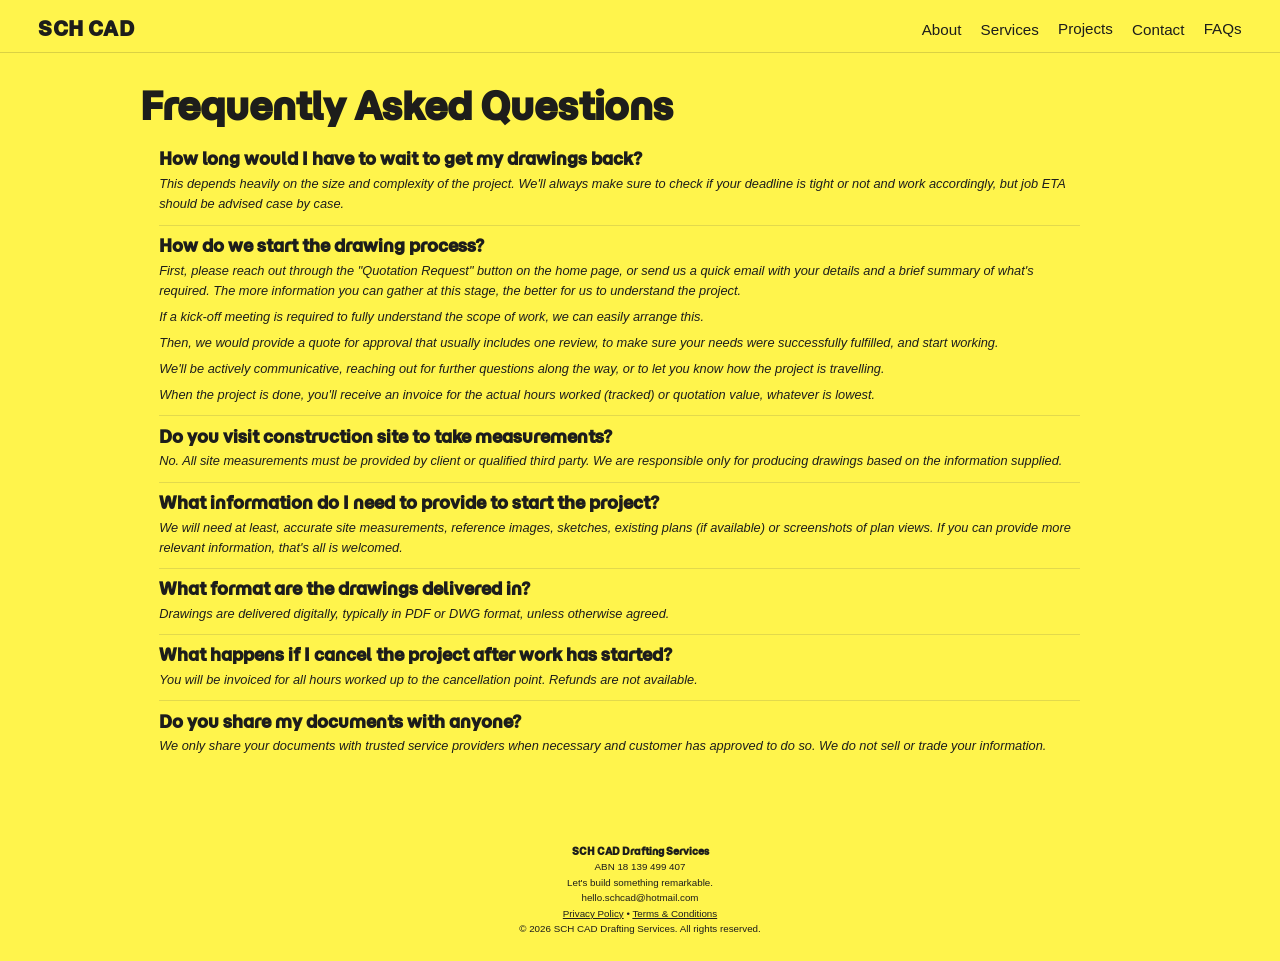
<file: faq.html>
<!DOCTYPE html>
<html lang="en">
<head>
  <meta charset="UTF-8">
  <meta name="viewport" content="width=device-width, initial-scale=1.0">
  <title>SCH - FAQs</title>
  <link rel="preconnect" href="https://fonts.googleapis.com">
  <link rel="preconnect" href="https://fonts.gstatic.com" crossorigin>
  <link href="https://fonts.googleapis.com/css2?family=Momo+Trust+Display&family=Yanone+Kaffeesatz:wght@400;500;600;700&display=swap" rel="stylesheet">
  <link rel="stylesheet" href="style.css">
</head>
<body class="faq-page content-page">
  <div class="page-shell" id="top">
    <header class="page-header">
      <a href="index.html" class="brand-link" aria-label="SCH CAD home">
        <span class="brand">SCH CAD</span>
      </a>
      <div class="top-right-menu">
        <nav class="menu-links" aria-label="Top right links">
          <button type="button" class="nav-button modal-trigger" data-modal="aboutModal">About</button>
          <button type="button" class="nav-button modal-trigger" data-modal="servicesModal">Services</button>
          <a href="projects.html" class="nav-button">Projects</a>
          <button type="button" class="nav-button" id="emailLink" data-tooltip="hello.schcad@hotmail.com">Contact</button>
          <a href="faq.html" class="nav-button">FAQs</a>
        </nav>
      </div>
    </header>

    <main class="hero">
      <div class="hero-content">
        <section class="faq-panel" aria-label="Frequently asked questions">
          <div class="faq-content">
            <h2>Frequently Asked Questions</h2>
            <ul>
              <li>
                <h3 class="faq-question">How long would I have to wait to get my drawings back?</h3>
                <p class="faq-answer">This depends heavily on the size and complexity of the project. We'll always make sure to check if your deadline is tight or not and work accordingly, but job ETA should be advised case by case.</p>
              </li>
              <li>
                <h3 class="faq-question">How do we start the drawing process?</h3>
                <p class="faq-answer">First, please reach out through the "Quotation Request" button on the home page, or send us a quick email with your details and a brief summary of what's required. The more information you can gather at this stage, the better for us to understand the project.</p>
                <p class="faq-answer">If a kick-off meeting is required to fully understand the scope of work, we can easily arrange this.</p>
                <p class="faq-answer">Then, we would provide a quote for approval that usually includes one review, to make sure your needs were successfully fulfilled, and start working.</p>
                <p class="faq-answer">We'll be actively communicative, reaching out for further questions along the way, or to let you know how the project is travelling.</p>
                <p class="faq-answer">When the project is done, you'll receive an invoice for the actual hours worked (tracked) or quotation value, whatever is lowest.</p>
              </li>
              <li>
                <h3 class="faq-question">Do you visit construction site to take measurements?</h3>
                <p class="faq-answer">No. All site measurements must be provided by client or qualified third party. We are responsible only for producing drawings based on the information supplied.</p>
              </li>
              <li>
                <h3 class="faq-question">What information do I need to provide to start the project?</h3>
                <p class="faq-answer">We will need at least, accurate site measurements, reference images, sketches, existing plans (if available) or screenshots of plan views. If you can provide more relevant information, that's all is welcomed.</p>
              </li>
              <li>
                <h3 class="faq-question">What format are the drawings delivered in?</h3>
                <p class="faq-answer">Drawings are delivered digitally, typically in PDF or DWG format, unless otherwise agreed.</p>
              </li>
              <li>
                <h3 class="faq-question">What happens if I cancel the project after work has started?</h3>
                <p class="faq-answer">You will be invoiced for all hours worked up to the cancellation point. Refunds are not available.</p>
              </li>
              <li>
                <h3 class="faq-question">Do you share my documents with anyone?</h3>
                <p class="faq-answer">We only share your documents with trusted service providers when necessary and customer has approved to do so. We do not sell or trade your information.</p>
              </li>
            </ul>
          </div>
        </section>
      </div>
    </main>

    <section class="site-footer-panel" aria-label="Footer panel">
      <div class="footer-inner">
        <a href="#top" class="back-to-top" aria-label="Return to top"></a>
        <p class="footer-company">SCH CAD Drafting Services</p>
        <p>ABN 18 139 499 407</p>
        <p>Let's build something remarkable.</p>
        <p>hello.schcad@hotmail.com</p>
        <p><a href="privacy-policy.html">Privacy Policy</a> • <a href="terms.html">Terms &amp; Conditions</a></p>
        <p>© 2026 SCH CAD Drafting Services. All rights reserved.</p>
      </div>
    </section>
  </div>

  <div class="modal-overlay" id="quoteModal" aria-hidden="true">
    <div class="modal-card" role="dialog" aria-modal="true" aria-labelledby="quoteModalTitle">
      <button type="button" class="modal-close" aria-label="Close">×</button>
      <h2 id="quoteModalTitle">Request a quotation</h2>
      <form id="quoteForm" class="quote-form" aria-label="Quotation bubble">
        <div class="quote-field">
          <label for="quoteName">Name/Company Name</label>
          <input id="quoteName" name="name" type="text" required placeholder="Your name or company name">
        </div>
        <div class="quote-field">
          <label for="quoteEmail">Email address</label>
          <input id="quoteEmail" name="email" type="email" required placeholder="you@example.com">
        </div>
        <div class="quote-field">
          <label for="quotePhone">Phone number</label>
          <input id="quotePhone" name="phone" type="tel" required placeholder="+61 0412 345 678">
        </div>
        <div class="quote-field">
          <label for="quoteLocation">Location / City</label>
          <input id="quoteLocation" name="location" type="text" required placeholder="Location or city">
        </div>
        <div class="quote-field quote-file-field">
          <label for="quoteAttachments">Attachments</label>
          <div class="file-upload">
            <input id="quoteAttachments" name="attachments" type="file" multiple aria-label="Upload attachments">
            <button type="button" class="file-button">Upload attachments</button>
            <span class="file-info">Up to 25 MB</span>
          </div>
        </div>
        <div class="quote-field">
          <label for="quoteMessage">Message</label>
          <textarea id="quoteMessage" name="message" required placeholder="Tell us what you need"></textarea>
        </div>
        <div class="quote-actions">
          <button type="submit" class="quote-submit">Send</button>
        </div>
      </form>
    </div>
  </div>

  <div class="modal-overlay" id="aboutModal" aria-hidden="true">
    <div class="modal-card" role="dialog" aria-modal="true" aria-labelledby="aboutModalTitle">
      <button type="button" class="modal-close" aria-label="Close">×</button>
      <h2 id="aboutModalTitle">About</h2>
      <p>Coming from an architectural background, more than 10 years of experience (Master's of Architecture equivalent, Architecture and Interior Design Studio working experience, Australian local on-site working experience, Technical design drafting experience for Australian local trades), we are specialized in architectural representation.</p>
      <p>Based in Sydney, Australia.</p>
    </div>
  </div>

  <div class="modal-overlay" id="servicesModal" aria-hidden="true">
    <div class="modal-card" role="dialog" aria-modal="true" aria-labelledby="servicesModalTitle">
      <button type="button" class="modal-close" aria-label="Close">×</button>
      <h2 id="servicesModalTitle">Services</h2>
      <ul>
        <li>
          <strong>Technical Drawings</strong>
          <p class="service-note small"><em>(Design Stage, Shop Drawings, Manufacturing Drawings, As-builts).</em> We can support you in every stage of the project as it develops.</p>
        </li>
        <li>
          <strong>Take-offs</strong>
          <p class="service-note small"><em>based on project documentation.</em> Need some help with material sqm? Just provide us with project documentation.</p>
        </li>
        <li><strong>3D modelling, 3D Rendering</strong></li>
        <li><strong>Architectural Visualisation</strong></li>
      </ul>
      <p class="service-note small">**We will estimate number of hours that the job will take to provide a Quote, then track actual worked time from start to finish on a flat hourly rate.</p>
      <p class="service-note small">**Invoice could be lower than Quote if total number of hours were reduced while working (job achieved in less number of hours than originally estimated).</p>
    </div>
  </div>

  <script src="script.js"></script>
</body>
</html>
</file>
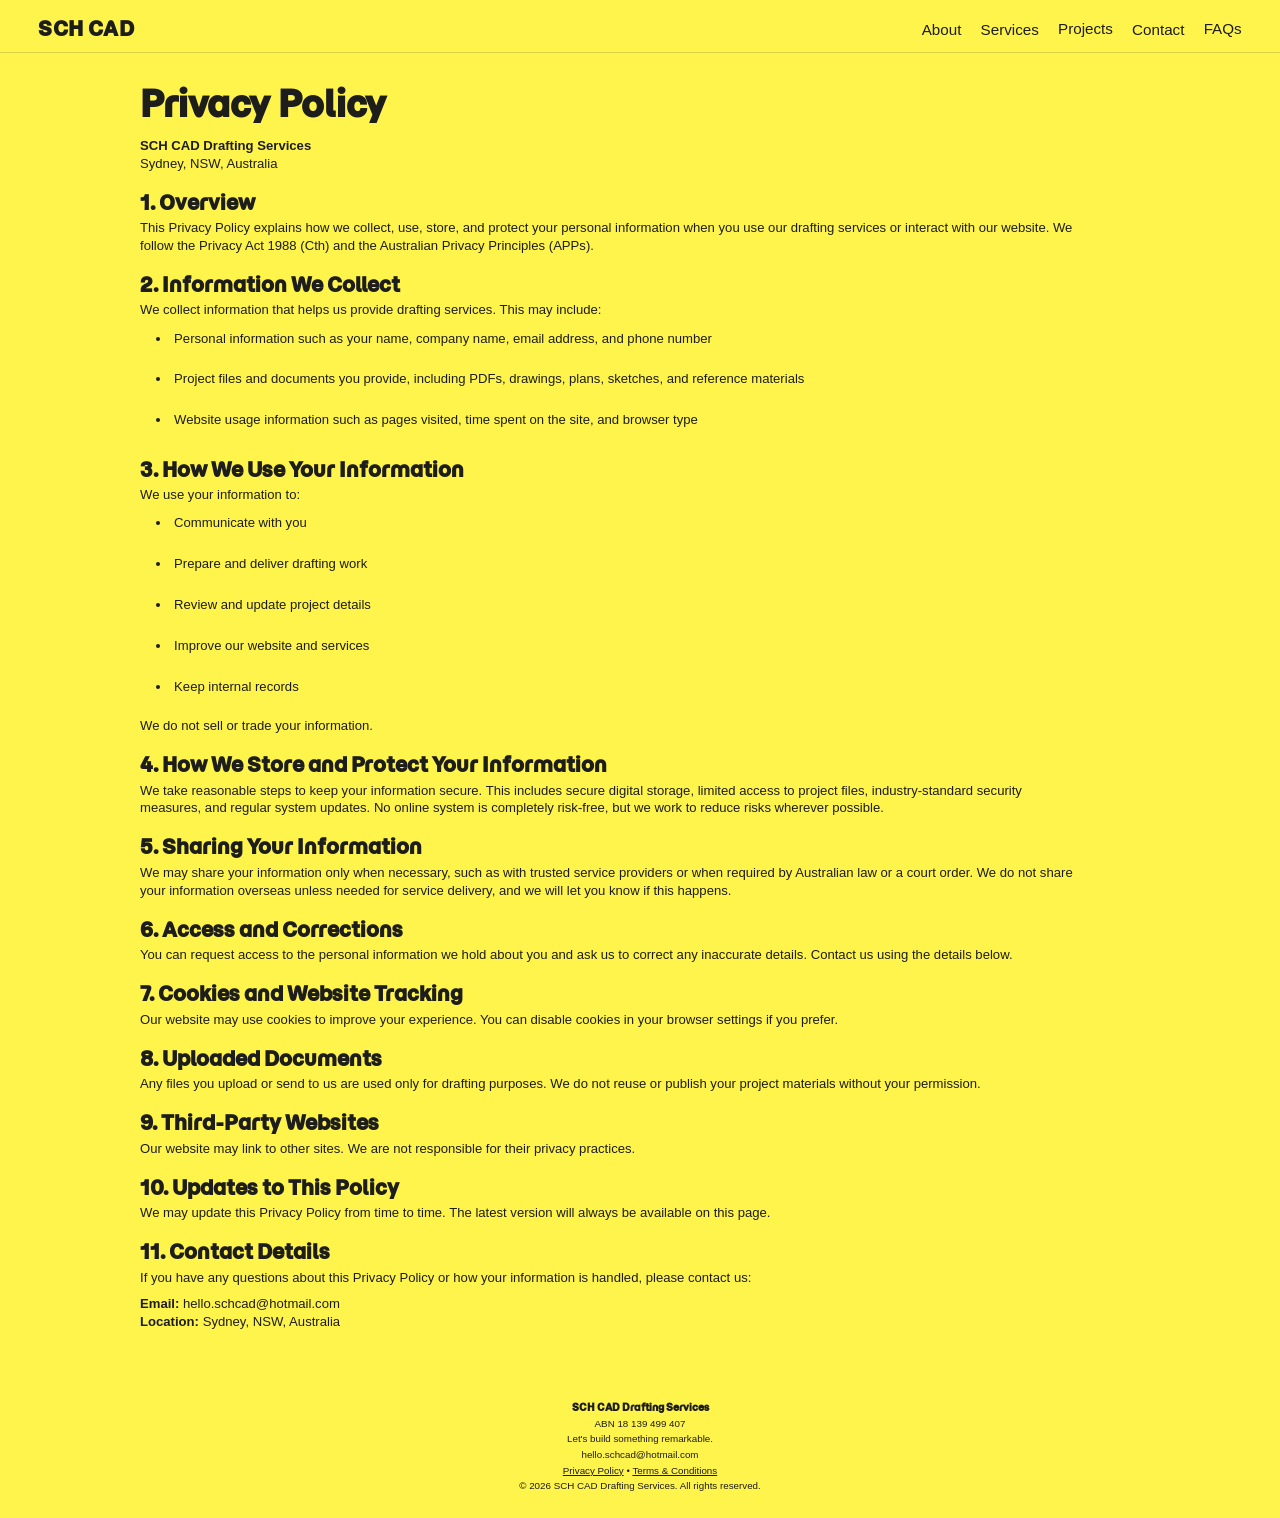
<file: privacy-policy.html>
<!DOCTYPE html>
<html lang="en">
<head>
  <meta charset="UTF-8">
  <meta name="viewport" content="width=device-width, initial-scale=1.0">
  <title>SCH - Privacy Policy</title>
  <link rel="preconnect" href="https://fonts.googleapis.com">
  <link rel="preconnect" href="https://fonts.gstatic.com" crossorigin>
  <link href="https://fonts.googleapis.com/css2?family=Momo+Trust+Display&family=Yanone+Kaffeesatz:wght@400;500;600;700&display=swap" rel="stylesheet">
  <link rel="stylesheet" href="style.css">
</head>
<body class="faq-page content-page">
  <div class="page-shell" id="top">
    <header class="page-header">
      <a href="index.html" class="brand-link" aria-label="SCH CAD home">
        <span class="brand">SCH CAD</span>
      </a>
      <div class="top-right-menu">
        <nav class="menu-links" aria-label="Top right links">
          <button type="button" class="nav-button modal-trigger" data-modal="aboutModal">About</button>
          <button type="button" class="nav-button modal-trigger" data-modal="servicesModal">Services</button>
          <a href="projects.html" class="nav-button">Projects</a>
          <button type="button" class="nav-button" id="emailLink" data-tooltip="hello.schcad@hotmail.com">Contact</button>
          <a href="faq.html" class="nav-button">FAQs</a>
        </nav>
      </div>
    </header>

    <main class="hero">
      <div class="hero-content">
        <section class="faq-panel" aria-label="Privacy policy">
          <div class="faq-content privacy-content">
            <h2>Privacy Policy</h2>
            <p><strong>SCH CAD Drafting Services</strong><br> Sydney, NSW, Australia</p>

            <h3>1. Overview</h3>
            <p>This Privacy Policy explains how we collect, use, store, and protect your personal information when you use our drafting services or interact with our website. We follow the Privacy Act 1988 (Cth) and the Australian Privacy Principles (APPs).</p>

            <h3>2. Information We Collect</h3>
            <p>We collect information that helps us provide drafting services. This may include:</p>
            <ul>
              <li>Personal information such as your name, company name, email address, and phone number</li>
              <li>Project files and documents you provide, including PDFs, drawings, plans, sketches, and reference materials</li>
              <li>Website usage information such as pages visited, time spent on the site, and browser type</li>
            </ul>

            <h3>3. How We Use Your Information</h3>
            <p>We use your information to:</p>
            <ul>
              <li>Communicate with you</li>
              <li>Prepare and deliver drafting work</li>
              <li>Review and update project details</li>
              <li>Improve our website and services</li>
              <li>Keep internal records</li>
            </ul>
            <p>We do not sell or trade your information.</p>

            <h3>4. How We Store and Protect Your Information</h3>
            <p>We take reasonable steps to keep your information secure. This includes secure digital storage, limited access to project files, industry-standard security measures, and regular system updates. No online system is completely risk-free, but we work to reduce risks wherever possible.</p>

            <h3>5. Sharing Your Information</h3>
            <p>We may share your information only when necessary, such as with trusted service providers or when required by Australian law or a court order. We do not share your information overseas unless needed for service delivery, and we will let you know if this happens.</p>

            <h3>6. Access and Corrections</h3>
            <p>You can request access to the personal information we hold about you and ask us to correct any inaccurate details. Contact us using the details below.</p>

            <h3>7. Cookies and Website Tracking</h3>
            <p>Our website may use cookies to improve your experience. You can disable cookies in your browser settings if you prefer.</p>

            <h3>8. Uploaded Documents</h3>
            <p>Any files you upload or send to us are used only for drafting purposes. We do not reuse or publish your project materials without your permission.</p>

            <h3>9. Third-Party Websites</h3>
            <p>Our website may link to other sites. We are not responsible for their privacy practices.</p>

            <h3>10. Updates to This Policy</h3>
            <p>We may update this Privacy Policy from time to time. The latest version will always be available on this page.</p>

            <h3>11. Contact Details</h3>
            <p>If you have any questions about this Privacy Policy or how your information is handled, please contact us:</p>
            <p><strong>Email:</strong> hello.schcad@hotmail.com<br><strong>Location:</strong> Sydney, NSW, Australia</p>
          </div>
        </section>
      </div>
    </main>

    <section class="site-footer-panel" aria-label="Footer panel">
      <div class="footer-inner">
        <a href="#top" class="back-to-top" aria-label="Return to top"></a>
        <p class="footer-company">SCH CAD Drafting Services</p>
        <p>ABN 18 139 499 407</p>
        <p>Let's build something remarkable.</p>
        <p>hello.schcad@hotmail.com</p>
        <p><a href="privacy-policy.html">Privacy Policy</a> • <a href="terms.html">Terms &amp; Conditions</a></p>
        <p>© 2026 SCH CAD Drafting Services. All rights reserved.</p>
      </div>
    </section>
  </div>

  <div class="modal-overlay" id="quoteModal" aria-hidden="true">
    <div class="modal-card" role="dialog" aria-modal="true" aria-labelledby="quoteModalTitle">
      <button type="button" class="modal-close" aria-label="Close">×</button>
      <h2 id="quoteModalTitle">Request a quotation</h2>
      <form id="quoteForm" class="quote-form" aria-label="Quotation bubble">
        <div class="quote-field">
          <label for="quoteName">Name/Company Name</label>
          <input id="quoteName" name="name" type="text" required placeholder="Your name or company name">
        </div>
        <div class="quote-field">
          <label for="quoteEmail">Email address</label>
          <input id="quoteEmail" name="email" type="email" required placeholder="you@example.com">
        </div>
        <div class="quote-field">
          <label for="quotePhone">Phone number</label>
          <input id="quotePhone" name="phone" type="tel" required placeholder="+61 0412 345 678">
        </div>
        <div class="quote-field">
          <label for="quoteLocation">Location / City</label>
          <input id="quoteLocation" name="location" type="text" required placeholder="Location or city">
        </div>
        <div class="quote-field quote-file-field">
          <label for="quoteAttachments">Attachments</label>
          <div class="file-upload">
            <input id="quoteAttachments" name="attachments" type="file" multiple aria-label="Upload attachments">
            <button type="button" class="file-button">Upload attachments</button>
            <span class="file-info">Up to 25 MB</span>
          </div>
        </div>
        <div class="quote-field">
          <label for="quoteMessage">Message</label>
          <textarea id="quoteMessage" name="message" required placeholder="Tell us what you need"></textarea>
        </div>
        <div class="quote-actions">
          <button type="submit" class="quote-submit">Send</button>
        </div>
      </form>
    </div>
  </div>

  <div class="modal-overlay" id="aboutModal" aria-hidden="true">
    <div class="modal-card" role="dialog" aria-modal="true" aria-labelledby="aboutModalTitle">
      <button type="button" class="modal-close" aria-label="Close">×</button>
      <h2 id="aboutModalTitle">About</h2>
      <p>Coming from an architectural background, more than 10 years of experience (Master's of Architecture equivalent, Architecture and Interior Design Studio working experience, Australian local on-site working experience, Technical design drafting experience for Australian local trades), we are specialized in architectural representation.</p>
      <p>Based in Sydney, Australia.</p>
    </div>
  </div>

  <div class="modal-overlay" id="servicesModal" aria-hidden="true">
    <div class="modal-card" role="dialog" aria-modal="true" aria-labelledby="servicesModalTitle">
      <button type="button" class="modal-close" aria-label="Close">×</button>
      <h2 id="servicesModalTitle">Services</h2>
      <ul>
        <li>
          Technical Drawings (Design Stage, Shop Drawings, Manufacturing Drawings, As-builts).
          <p class="service-note small">We can support you in every stage of the project as it develops.</p>
        </li>
        <li>
          Take-offs based on project documentation.
          <p class="service-note small">Need some help with material sqm? Just provide us with project documentation.</p>
        </li>
        <li>3D modelling, 3D Rendering,</li>
        <li>Architectural Sketching and Visual Representation.</li>
      </ul>
      <p class="service-note small">**We will estimate number of hours that the job will take to provide a Quote, then track actual worked time from start to finish on a flat hourly rate.</p>
      <p class="service-note small">**Invoice could be lower than Quote if total number of hours were reduced while working (job achieved in less number of hours than originally estimated).</p>
    </div>
  </div>

  <script src="script.js"></script>
</body>
</html>
</file>
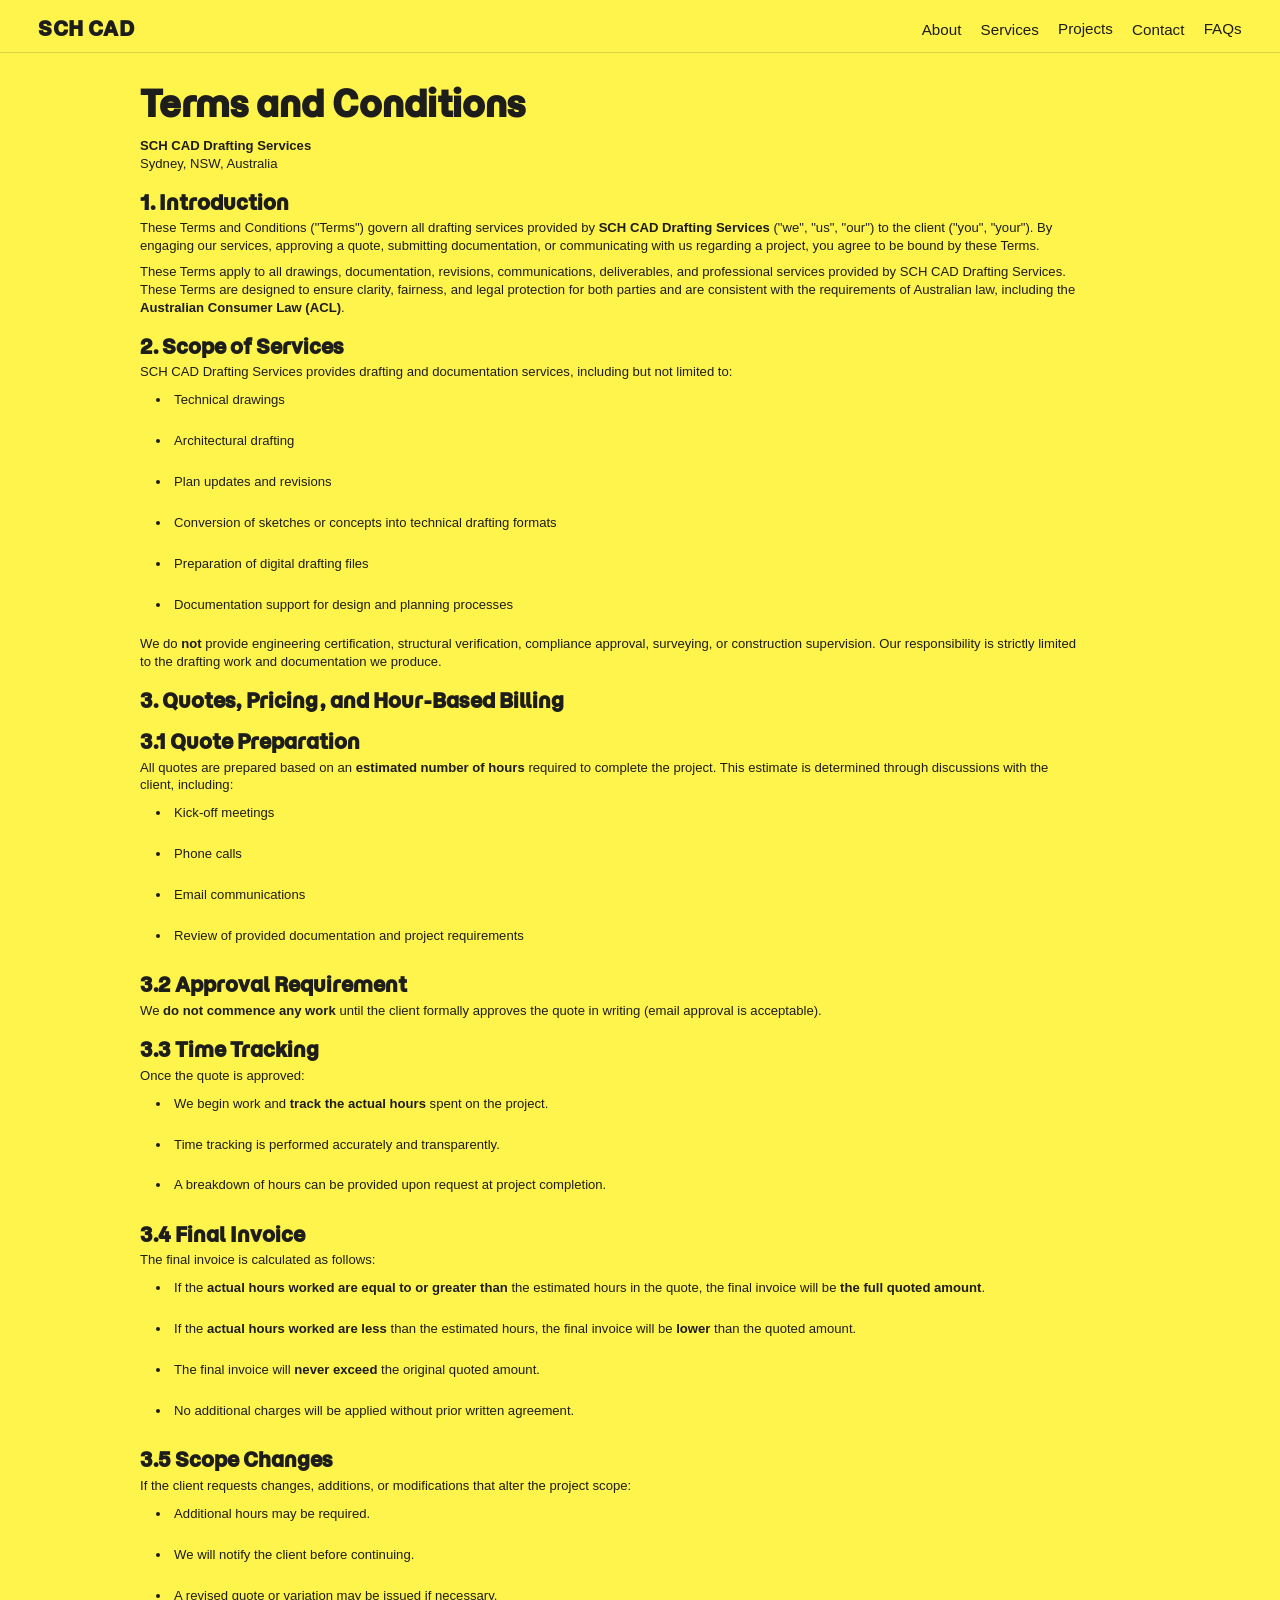
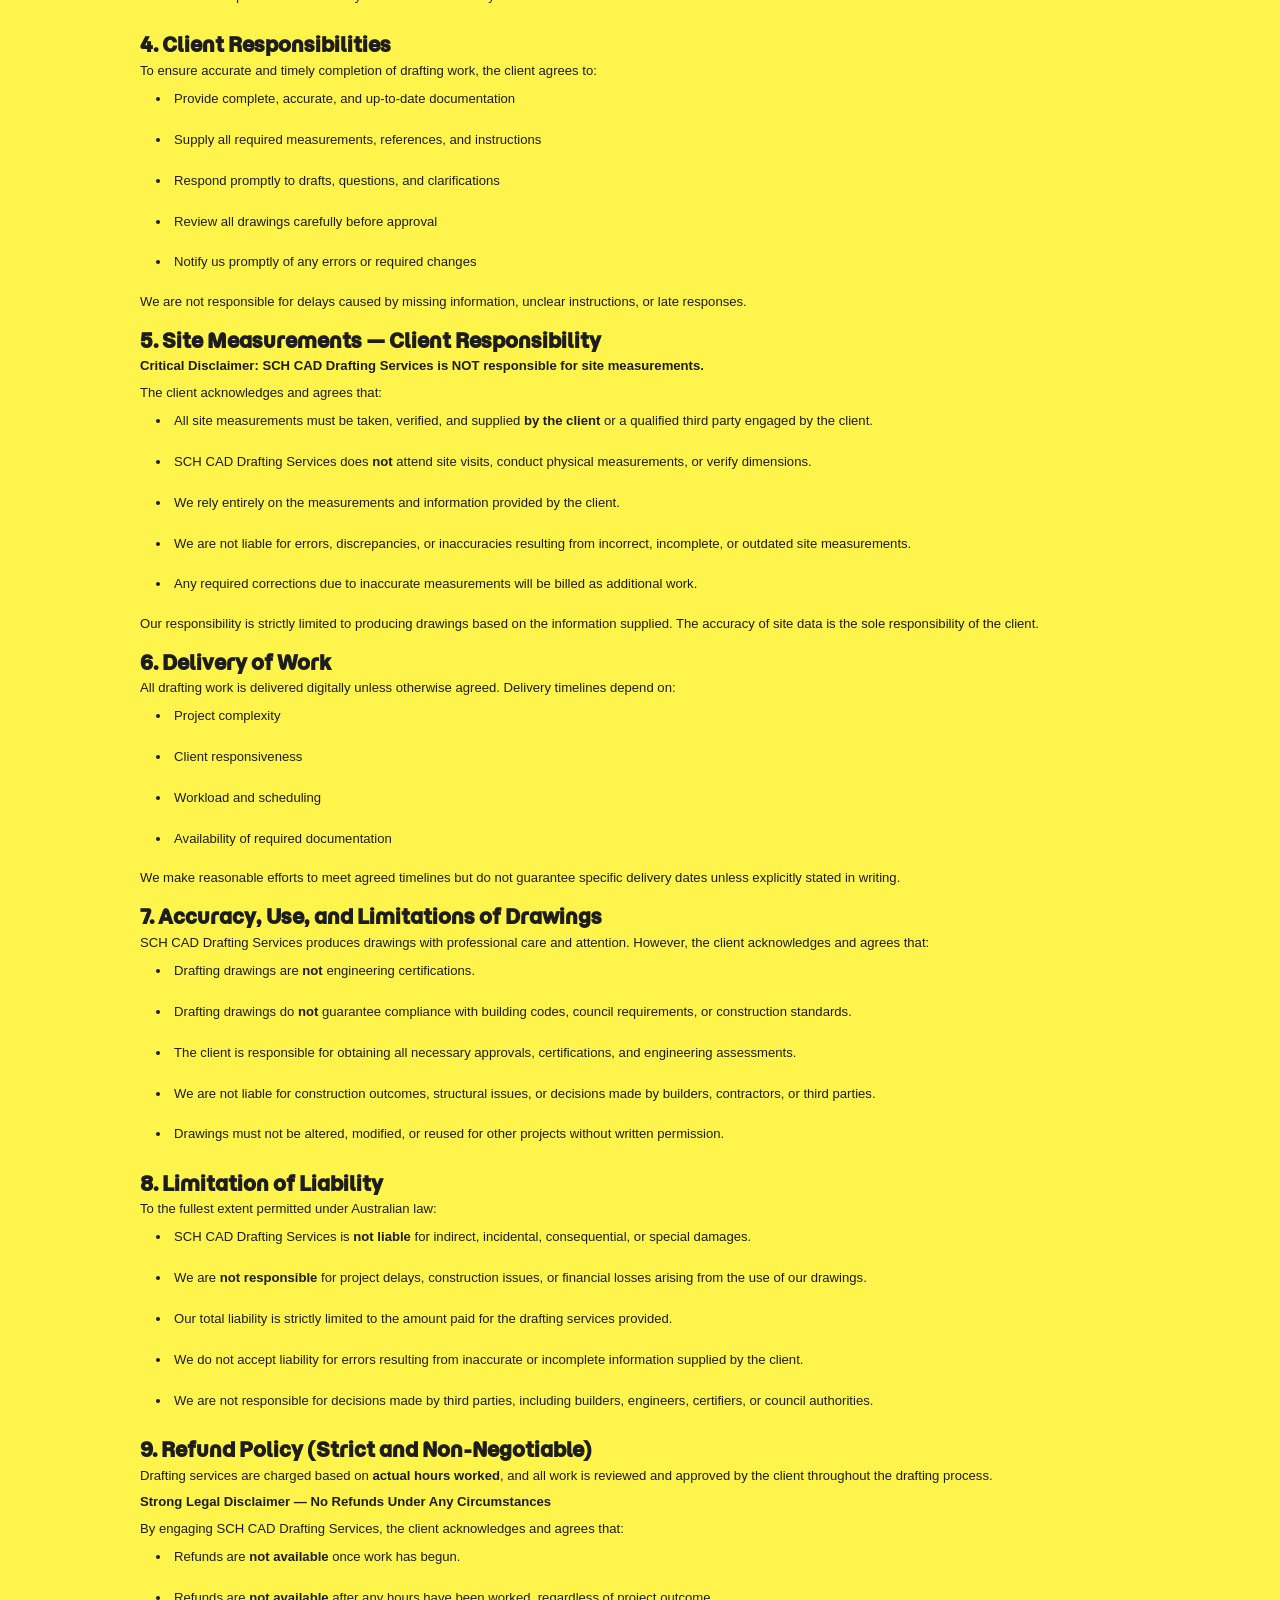
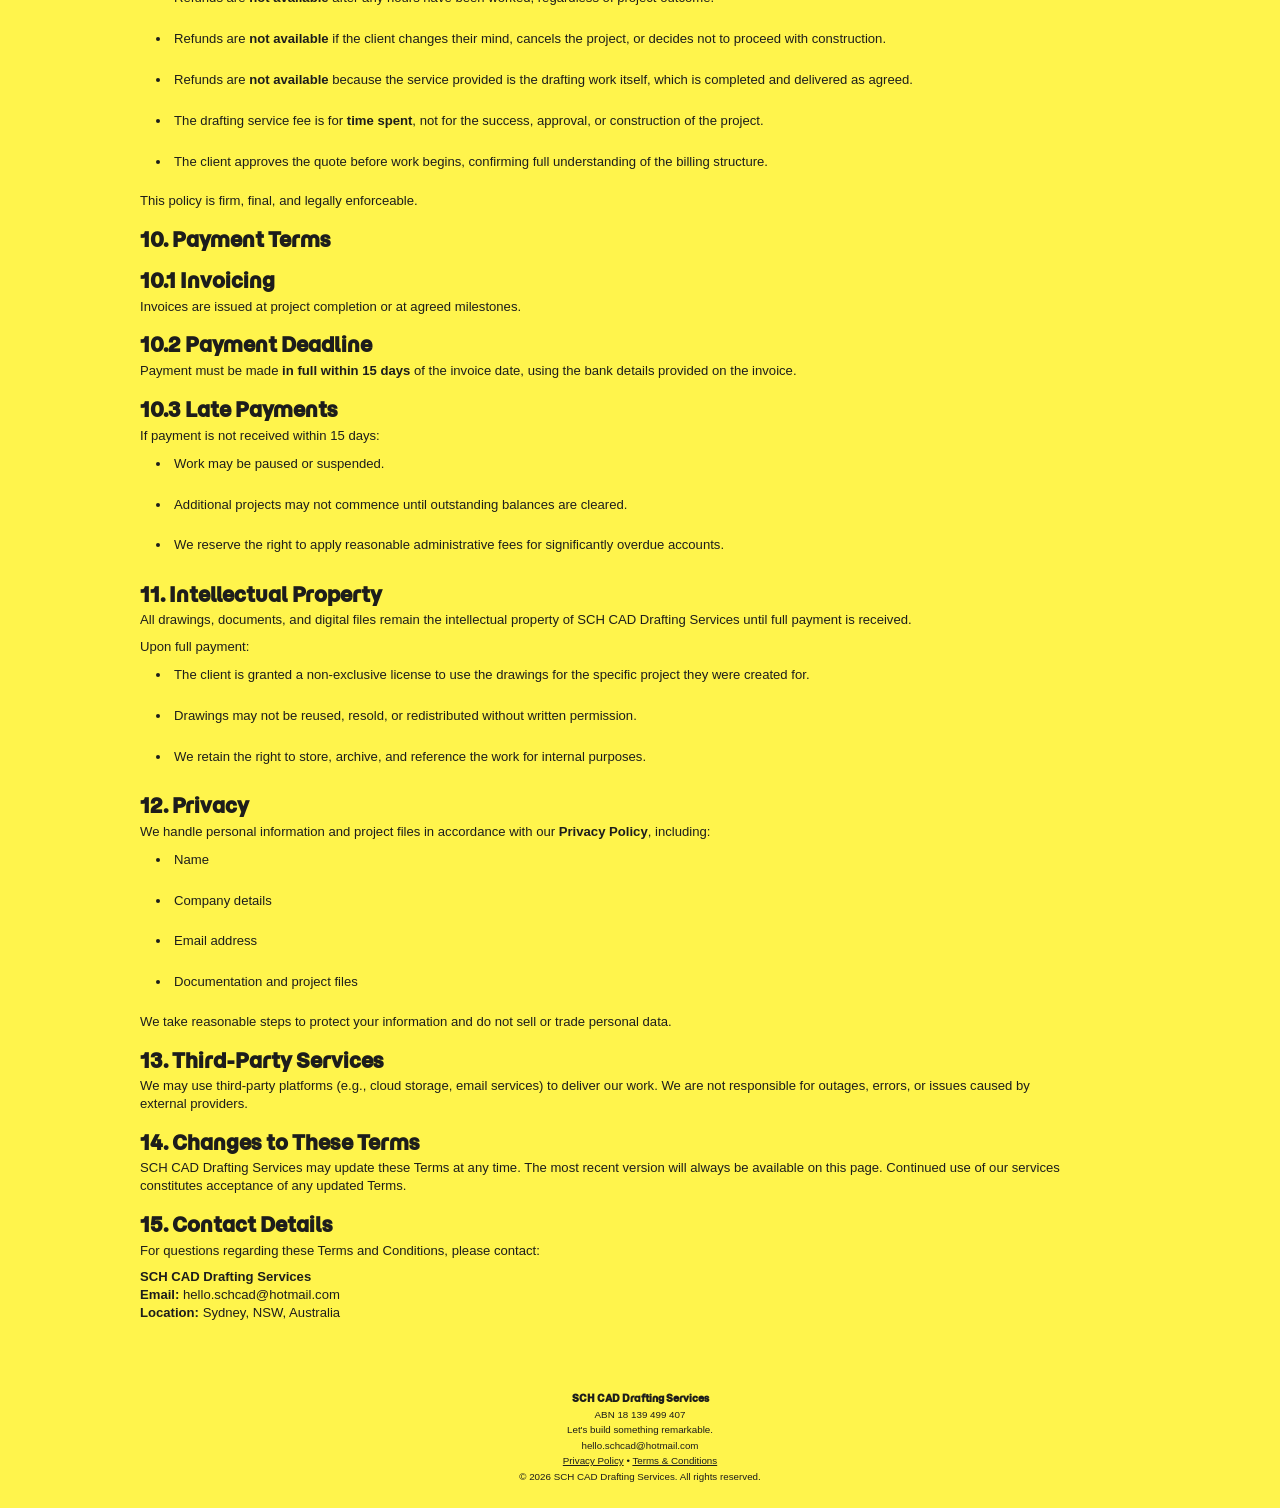
<file: terms.html>
<!DOCTYPE html>
<html lang="en">
<head>
  <meta charset="UTF-8">
  <meta name="viewport" content="width=device-width, initial-scale=1.0">
  <title>SCH - Terms & Conditions</title>
  <link rel="preconnect" href="https://fonts.googleapis.com">
  <link rel="preconnect" href="https://fonts.gstatic.com" crossorigin>
  <link href="https://fonts.googleapis.com/css2?family=Momo+Trust+Display&family=Yanone+Kaffeesatz:wght@400;500;600;700&display=swap" rel="stylesheet">
  <link rel="stylesheet" href="style.css">
</head>
<body class="faq-page content-page">
  <div class="page-shell" id="top">
    <header class="page-header">
      <a href="index.html" class="brand-link" aria-label="SCH CAD home">
        <span class="brand">SCH CAD</span>
      </a>
      <div class="top-right-menu">
        <nav class="menu-links" aria-label="Top right links">
          <button type="button" class="nav-button modal-trigger" data-modal="aboutModal">About</button>
          <button type="button" class="nav-button modal-trigger" data-modal="servicesModal">Services</button>
          <a href="projects.html" class="nav-button">Projects</a>
          <button type="button" class="nav-button" id="emailLink" data-tooltip="hello.schcad@hotmail.com">Contact</button>
          <a href="faq.html" class="nav-button">FAQs</a>
        </nav>
      </div>
    </header>

    <main class="hero">
      <div class="hero-content">
        <section class="faq-panel" aria-label="Terms and conditions">
          <div class="faq-content privacy-content">
            <h2>Terms and Conditions</h2>
            <p><strong>SCH CAD Drafting Services</strong><br> Sydney, NSW, Australia</p>

            <h3>1. Introduction</h3>
            <p>These Terms and Conditions (&quot;Terms&quot;) govern all drafting services provided by <strong>SCH CAD Drafting Services</strong> (&quot;we&quot;, &quot;us&quot;, &quot;our&quot;) to the client (&quot;you&quot;, &quot;your&quot;). By engaging our services, approving a quote, submitting documentation, or communicating with us regarding a project, you agree to be bound by these Terms.</p>
            <p>These Terms apply to all drawings, documentation, revisions, communications, deliverables, and professional services provided by SCH CAD Drafting Services. These Terms are designed to ensure clarity, fairness, and legal protection for both parties and are consistent with the requirements of Australian law, including the <strong>Australian Consumer Law (ACL)</strong>.</p>

            <h3>2. Scope of Services</h3>
            <p>SCH CAD Drafting Services provides drafting and documentation services, including but not limited to:</p>
            <ul>
              <li>Technical drawings</li>
              <li>Architectural drafting</li>
              <li>Plan updates and revisions</li>
              <li>Conversion of sketches or concepts into technical drafting formats</li>
              <li>Preparation of digital drafting files</li>
              <li>Documentation support for design and planning processes</li>
            </ul>
            <p>We do <strong>not</strong> provide engineering certification, structural verification, compliance approval, surveying, or construction supervision. Our responsibility is strictly limited to the drafting work and documentation we produce.</p>

            <h3>3. Quotes, Pricing, and Hour-Based Billing</h3>
            <h3>3.1 Quote Preparation</h3>
            <p>All quotes are prepared based on an <strong>estimated number of hours</strong> required to complete the project. This estimate is determined through discussions with the client, including:</p>
            <ul>
              <li>Kick-off meetings</li>
              <li>Phone calls</li>
              <li>Email communications</li>
              <li>Review of provided documentation and project requirements</li>
            </ul>

            <h3>3.2 Approval Requirement</h3>
            <p>We <strong>do not commence any work</strong> until the client formally approves the quote in writing (email approval is acceptable).</p>

            <h3>3.3 Time Tracking</h3>
            <p>Once the quote is approved:</p>
            <ul>
              <li>We begin work and <strong>track the actual hours</strong> spent on the project.</li>
              <li>Time tracking is performed accurately and transparently.</li>
              <li>A breakdown of hours can be provided upon request at project completion.</li>
            </ul>

            <h3>3.4 Final Invoice</h3>
            <p>The final invoice is calculated as follows:</p>
            <ul>
              <li>If the <strong>actual hours worked are equal to or greater than</strong> the estimated hours in the quote, the final invoice will be <strong>the full quoted amount</strong>.</li>
              <li>If the <strong>actual hours worked are less</strong> than the estimated hours, the final invoice will be <strong>lower</strong> than the quoted amount.</li>
              <li>The final invoice will <strong>never exceed</strong> the original quoted amount.</li>
              <li>No additional charges will be applied without prior written agreement.</li>
            </ul>

            <h3>3.5 Scope Changes</h3>
            <p>If the client requests changes, additions, or modifications that alter the project scope:</p>
            <ul>
              <li>Additional hours may be required.</li>
              <li>We will notify the client before continuing.</li>
              <li>A revised quote or variation may be issued if necessary.</li>
            </ul>

            <h3>4. Client Responsibilities</h3>
            <p>To ensure accurate and timely completion of drafting work, the client agrees to:</p>
            <ul>
              <li>Provide complete, accurate, and up-to-date documentation</li>
              <li>Supply all required measurements, references, and instructions</li>
              <li>Respond promptly to drafts, questions, and clarifications</li>
              <li>Review all drawings carefully before approval</li>
              <li>Notify us promptly of any errors or required changes</li>
            </ul>
            <p>We are not responsible for delays caused by missing information, unclear instructions, or late responses.</p>

            <h3>5. Site Measurements — Client Responsibility</h3>
            <p><strong>Critical Disclaimer: SCH CAD Drafting Services is NOT responsible for site measurements.</strong></p>
            <p>The client acknowledges and agrees that:</p>
            <ul>
              <li>All site measurements must be taken, verified, and supplied <strong>by the client</strong> or a qualified third party engaged by the client.</li>
              <li>SCH CAD Drafting Services does <strong>not</strong> attend site visits, conduct physical measurements, or verify dimensions.</li>
              <li>We rely entirely on the measurements and information provided by the client.</li>
              <li>We are not liable for errors, discrepancies, or inaccuracies resulting from incorrect, incomplete, or outdated site measurements.</li>
              <li>Any required corrections due to inaccurate measurements will be billed as additional work.</li>
            </ul>
            <p>Our responsibility is strictly limited to producing drawings based on the information supplied. The accuracy of site data is the sole responsibility of the client.</p>

            <h3>6. Delivery of Work</h3>
            <p>All drafting work is delivered digitally unless otherwise agreed. Delivery timelines depend on:</p>
            <ul>
              <li>Project complexity</li>
              <li>Client responsiveness</li>
              <li>Workload and scheduling</li>
              <li>Availability of required documentation</li>
            </ul>
            <p>We make reasonable efforts to meet agreed timelines but do not guarantee specific delivery dates unless explicitly stated in writing.</p>

            <h3>7. Accuracy, Use, and Limitations of Drawings</h3>
            <p>SCH CAD Drafting Services produces drawings with professional care and attention. However, the client acknowledges and agrees that:</p>
            <ul>
              <li>Drafting drawings are <strong>not</strong> engineering certifications.</li>
              <li>Drafting drawings do <strong>not</strong> guarantee compliance with building codes, council requirements, or construction standards.</li>
              <li>The client is responsible for obtaining all necessary approvals, certifications, and engineering assessments.</li>
              <li>We are not liable for construction outcomes, structural issues, or decisions made by builders, contractors, or third parties.</li>
              <li>Drawings must not be altered, modified, or reused for other projects without written permission.</li>
            </ul>

            <h3>8. Limitation of Liability</h3>
            <p>To the fullest extent permitted under Australian law:</p>
            <ul>
              <li>SCH CAD Drafting Services is <strong>not liable</strong> for indirect, incidental, consequential, or special damages.</li>
              <li>We are <strong>not responsible</strong> for project delays, construction issues, or financial losses arising from the use of our drawings.</li>
              <li>Our total liability is strictly limited to the amount paid for the drafting services provided.</li>
              <li>We do not accept liability for errors resulting from inaccurate or incomplete information supplied by the client.</li>
              <li>We are not responsible for decisions made by third parties, including builders, engineers, certifiers, or council authorities.</li>
            </ul>

            <h3>9. Refund Policy (Strict and Non-Negotiable)</h3>
            <p>Drafting services are charged based on <strong>actual hours worked</strong>, and all work is reviewed and approved by the client throughout the drafting process.</p>
            <p><strong>Strong Legal Disclaimer — No Refunds Under Any Circumstances</strong></p>
            <p>By engaging SCH CAD Drafting Services, the client acknowledges and agrees that:</p>
            <ul>
              <li>Refunds are <strong>not available</strong> once work has begun.</li>
              <li>Refunds are <strong>not available</strong> after any hours have been worked, regardless of project outcome.</li>
              <li>Refunds are <strong>not available</strong> if the client changes their mind, cancels the project, or decides not to proceed with construction.</li>
              <li>Refunds are <strong>not available</strong> because the service provided is the drafting work itself, which is completed and delivered as agreed.</li>
              <li>The drafting service fee is for <strong>time spent</strong>, not for the success, approval, or construction of the project.</li>
              <li>The client approves the quote before work begins, confirming full understanding of the billing structure.</li>
            </ul>
            <p>This policy is firm, final, and legally enforceable.</p>

            <h3>10. Payment Terms</h3>
            <h3>10.1 Invoicing</h3>
            <p>Invoices are issued at project completion or at agreed milestones.</p>
            <h3>10.2 Payment Deadline</h3>
            <p>Payment must be made <strong>in full within 15 days</strong> of the invoice date, using the bank details provided on the invoice.</p>
            <h3>10.3 Late Payments</h3>
            <p>If payment is not received within 15 days:</p>
            <ul>
              <li>Work may be paused or suspended.</li>
              <li>Additional projects may not commence until outstanding balances are cleared.</li>
              <li>We reserve the right to apply reasonable administrative fees for significantly overdue accounts.</li>
            </ul>

            <h3>11. Intellectual Property</h3>
            <p>All drawings, documents, and digital files remain the intellectual property of SCH CAD Drafting Services until full payment is received.</p>
            <p>Upon full payment:</p>
            <ul>
              <li>The client is granted a non-exclusive license to use the drawings for the specific project they were created for.</li>
              <li>Drawings may not be reused, resold, or redistributed without written permission.</li>
              <li>We retain the right to store, archive, and reference the work for internal purposes.</li>
            </ul>

            <h3>12. Privacy</h3>
            <p>We handle personal information and project files in accordance with our <strong>Privacy Policy</strong>, including:</p>
            <ul>
              <li>Name</li>
              <li>Company details</li>
              <li>Email address</li>
              <li>Documentation and project files</li>
            </ul>
            <p>We take reasonable steps to protect your information and do not sell or trade personal data.</p>

            <h3>13. Third-Party Services</h3>
            <p>We may use third-party platforms (e.g., cloud storage, email services) to deliver our work. We are not responsible for outages, errors, or issues caused by external providers.</p>

            <h3>14. Changes to These Terms</h3>
            <p>SCH CAD Drafting Services may update these Terms at any time. The most recent version will always be available on this page. Continued use of our services constitutes acceptance of any updated Terms.</p>

            <h3>15. Contact Details</h3>
            <p>For questions regarding these Terms and Conditions, please contact:</p>
            <p><strong>SCH CAD Drafting Services</strong><br><strong>Email:</strong> hello.schcad@hotmail.com<br><strong>Location:</strong> Sydney, NSW, Australia</p>
          </div>
        </section>
      </div>
    </main>

    <section class="site-footer-panel" aria-label="Footer panel">
      <div class="footer-inner">
        <a href="#top" class="back-to-top" aria-label="Return to top"></a>
        <p class="footer-company">SCH CAD Drafting Services</p>
        <p>ABN 18 139 499 407</p>
        <p>Let's build something remarkable.</p>
        <p>hello.schcad@hotmail.com</p>
        <p><a href="privacy-policy.html">Privacy Policy</a> • <a href="terms.html">Terms &amp; Conditions</a></p>
        <p>© 2026 SCH CAD Drafting Services. All rights reserved.</p>
      </div>
    </section>
  </div>

  <div class="modal-overlay" id="quoteModal" aria-hidden="true">
    <div class="modal-card" role="dialog" aria-modal="true" aria-labelledby="quoteModalTitle">
      <button type="button" class="modal-close" aria-label="Close">×</button>
      <h2 id="quoteModalTitle">Request a quotation</h2>
      <form id="quoteForm" class="quote-form" aria-label="Quotation bubble">
        <div class="quote-field">
          <label for="quoteName">Name/Company Name</label>
          <input id="quoteName" name="name" type="text" required placeholder="Your name or company name">
        </div>
        <div class="quote-field">
          <label for="quoteEmail">Email address</label>
          <input id="quoteEmail" name="email" type="email" required placeholder="you@example.com">
        </div>
        <div class="quote-field">
          <label for="quotePhone">Phone number</label>
          <input id="quotePhone" name="phone" type="tel" required placeholder="+61 0412 345 678">
        </div>
        <div class="quote-field">
          <label for="quoteLocation">Location / City</label>
          <input id="quoteLocation" name="location" type="text" required placeholder="Location or city">
        </div>
        <div class="quote-field quote-file-field">
          <label for="quoteAttachments">Attachments</label>
          <div class="file-upload">
            <input id="quoteAttachments" name="attachments" type="file" multiple aria-label="Upload attachments">
            <button type="button" class="file-button">Upload attachments</button>
            <span class="file-info">Up to 25 MB</span>
          </div>
        </div>
        <div class="quote-field">
          <label for="quoteMessage">Message</label>
          <textarea id="quoteMessage" name="message" required placeholder="Tell us what you need"></textarea>
        </div>
        <div class="quote-actions">
          <button type="submit" class="quote-submit">Send</button>
        </div>
      </form>
    </div>
  </div>

  <div class="modal-overlay" id="aboutModal" aria-hidden="true">
    <div class="modal-card" role="dialog" aria-modal="true" aria-labelledby="aboutModalTitle">
      <button type="button" class="modal-close" aria-label="Close">×</button>
      <h2 id="aboutModalTitle">About</h2>
      <p>Coming from an architectural background, more than 10 years of experience (Master's of Architecture equivalent, Architecture and Interior Design Studio working experience, Australian local on-site working experience, Technical design drafting experience for Australian local trades), we are specialized in architectural representation.</p>
      <p>Based in Sydney, Australia.</p>
    </div>
  </div>

  <div class="modal-overlay" id="servicesModal" aria-hidden="true">
    <div class="modal-card" role="dialog" aria-modal="true" aria-labelledby="servicesModalTitle">
      <button type="button" class="modal-close" aria-label="Close">×</button>
      <h2 id="servicesModalTitle">Services</h2>
      <ul>
        <li>
          <strong>Technical Drawings</strong>
          <p class="service-note small"><em>(Design Stage, Shop Drawings, Manufacturing Drawings, As-builts).</em> We can support you in every stage of the project as it develops.</p>
        </li>
        <li>
          <strong>Take-offs</strong>
          <p class="service-note small"><em>based on project documentation.</em> Need some help with material sqm? Just provide us with project documentation.</p>
        </li>
        <li><strong>3D modelling, 3D Rendering</strong></li>
        <li><strong>Architectural Visualisation</strong></li>
      </ul>
      <p class="service-note small">**We will estimate number of hours that the job will take to provide a Quote, then track actual worked time from start to finish on a flat hourly rate.</p>
      <p class="service-note small">**Invoice could be lower than Quote if total number of hours were reduced while working (job achieved in less number of hours than originally estimated).</p>
    </div>
  </div>

  <script src="script.js"></script>
</body>
</html>
</file>
<file: style.css>
﻿:root {
  --bg: #FFF44C;
  --ink: #1d1d1b;
  --muted: #3f3f3a;
  --panel: #fffdf5;
}

* {
  box-sizing: border-box;
  margin: 0;
  padding: 0;
}

img {
  max-width: 100%;
  height: auto;
  display: block;
}

html {
  scroll-behavior: smooth;
  width: 100%;
}

body {
  min-height: 100vh;
  min-height: 100dvh;
  font-family: "Bahnschrift", sans-serif;
  color: var(--ink);
  background: var(--bg);
  line-height: 1.1;
  overflow-x: hidden;
  -webkit-text-size-adjust: 100%;
  -webkit-overflow-scrolling: touch;
}

body.no-scroll {
  overflow: hidden;
}

.page-shell {
  min-height: 100vh;
  margin: 0;
  padding: 0;
  background: var(--bg);
}

.top-right-menu {
  position: relative;
  z-index: 20;
  display: flex;
  align-items: center;
  gap: 0.55rem;
  margin-left: auto;
  margin-right: 0;
  transform: none;
}

.page-header {
  position: sticky;
  top: 0;
  display: flex;
  align-items: center;
  justify-content: space-between;
  gap: 1rem;
  padding: 1.2rem 2.4rem 0.8rem;
  background: var(--bg);
  z-index: 10;
  margin-left: 0;
}

.brand-link {
  color: inherit;
  text-decoration: none;
  display: inline-flex;
  align-items: center;
  gap: 0.45rem;
  transition: transform 0.2s ease;
}

.brand-link:hover,
.brand-link:focus-visible {
  transform: translateY(-1px);
}

.brand {
  font-family: "Momo Trust Display", cursive;
  font-size: clamp(1rem, 1.6vw, 1.375rem);
  line-height: 1;
  letter-spacing: 0.02em;
  color: var(--ink);
  font-weight: 700;
  text-decoration: none;
  margin-left: 0;
}

.brand:hover,
.brand:focus-visible {
  text-decoration: underline;
  text-underline-offset: 0.2em;
}

.menu-links {
  display: flex;
  flex-wrap: wrap;
  gap: 1.2rem;
  align-items: center;
  margin-left: 0;
}

/* Make the FAQ link regular weight (not bold) */
.menu-links a.nav-button[href="faq.html"] {
  font-weight: 400;
}

.nav-button {
  display: inline-flex;
  align-items: center;
  justify-content: center;
  border: none;
  background: transparent;
  color: var(--ink);
  border-radius: 0;
  padding: 0;
  text-transform: none;
  letter-spacing: 0;
  font-size: 0.95rem;
  font-weight: 500;
  font-family: "Avenis Regular", "Avenis", "Avenir", sans-serif;
  cursor: pointer;
  text-decoration: none;
  transition: transform 0.2s ease, opacity 0.2s ease;
}

.nav-button:hover,
.nav-button:focus-visible {
  transform: translateY(-1px);
  opacity: 0.8;
  text-decoration: underline;
  text-underline-offset: 0.2em;
}

.hero {
  min-height: calc(100vh - 5.7rem);
  padding: 1rem 1.6rem 2rem;
  display: flex;
  align-items: center;
}

.hero-content {
  width: min(1200px, 100%);
  margin: 0 auto;
  display: flex;
  align-items: center;
  justify-content: flex-start;
  gap: clamp(1.5rem, 4vw, 3rem);
  flex-wrap: wrap;
}

.hero-copy {
  display: flex;
  flex-direction: column;
  align-items: flex-start;
  gap: 0.7rem;
  max-width: 660px;
  flex: 1 1 28rem;
  margin-top: 0;
  margin-left: 0;
}

.hero-tagline {
  font-family: "Momo Trust Display", cursive;
  font-size: clamp(1.2rem, 2vw, 1.6rem);
  line-height: 1.05;
  font-weight: 700;
  color: var(--ink);
  max-width: 34rem;
  margin-top: 0;
  margin-left: 0;
}

.hero-cta {
  border: 1px solid var(--ink);
  border-radius: 999px;
  background: transparent;
  color: var(--ink);
  padding: 0.7rem 1.3rem;
  font-size: 0.95rem;
  font-weight: 400;
  letter-spacing: 0.08em;
  text-transform: none;
  font-family: "Avenis Regular", "Avenis", "Avenir", sans-serif;
  cursor: pointer;
  margin-top: 2rem;
  transition: transform 0.2s ease, background 0.2s ease, box-shadow 0.2s ease;
}

.hero-cta:hover,
.hero-cta:focus-visible {
  transform: translateY(-1px);
  background: rgba(29, 29, 27, 0.04);
  box-shadow: 0 6px 14px rgba(0, 0, 0, 0.06);
}

.hero-visual {
  flex: 1 1 24rem;
  min-width: min(100%, 24rem);
  display: flex;
}

.hero-slide {
  position: relative;
  width: 100%;
  min-height: 320px;
  overflow: hidden;
  border-radius: 1.3rem;
  box-shadow: 0 15px 35px rgba(0, 0, 0, 0.14);
  background: linear-gradient(135deg, #fdf7bd, #f3e58d);
}

.hero-slide .slide {
  position: absolute;
  inset: 0;
  background-size: cover;
  background-position: center;
  background-repeat: no-repeat;
  opacity: 0;
  transition: opacity 1.2s ease;
}

.hero-slide .slide.active {
  opacity: 1;
}

.projects-strip {
  padding: 0 2.4rem 2.4rem;
  display: flex;
  flex-direction: column;
  gap: 1rem;
  margin-top: 0.75rem;
}

.sliding-text-band {
  width: 100%;
  overflow: hidden;
  background: transparent;
  border: none;
  border-radius: 0;
  padding: 0;
  margin-bottom: 1rem;
}

.sliding-text-track {
  display: flex;
  width: max-content;
  gap: 2rem;
  white-space: nowrap;
  font-family: "Momo Trust Display", cursive;
  font-size: clamp(1rem, 1.6vw, 1.375rem);
  font-weight: 700;
  color: var(--ink);
  animation: slideText 18s linear infinite;
  padding-left: 2.4rem;
  padding-right: 2.4rem;
}

.image-slider-panel {
  width: 100%;
  overflow: hidden;
  border-radius: 1rem;
  box-shadow: 0 12px 24px rgba(0, 0, 0, 0.08);
  background: #f8efc1;
}

.image-slider {
  position: relative;
  width: 100%;
  height: clamp(220px, 36vw, 340px);
}

.image-slide {
  position: absolute;
  inset: 0;
  background-size: cover;
  background-position: center;
  background-repeat: no-repeat;
  opacity: 0;
  transition: opacity 1.2s ease;
}

.image-slide.active {
  opacity: 1;
}

.projects-button {
  display: block;
  width: 100%;
  padding: 1rem 1.2rem;
  border: 1px solid var(--ink);
  border-radius: 999px;
  background: transparent;
  color: var(--ink);
  text-align: center;
  text-transform: none;
  letter-spacing: 0.08em;
  font-weight: 400;
  font-size: 0.98rem;
  font-family: "Avenis Regular", "Avenis", "Avenir", sans-serif;
  text-decoration: none;
  position: relative;
  margin-top: 0.6rem;
  transition: transform 0.2s ease, background 0.2s ease, box-shadow 0.2s ease;
}

.projects-button:hover,
.projects-button:focus-visible {
  transform: translateY(-1px);
  background: rgba(29, 29, 27, 0.04);
  box-shadow: 0 6px 14px rgba(0, 0, 0, 0.06);
}

.site-footer-panel {
  padding: 0.4rem 1.6rem 1.4rem;
  transform: none;
}

.site-footer-panel .footer-inner {
  max-width: 1100px;
  margin: 0 auto;
  display: flex;
  flex-direction: column;
  align-items: center;
  justify-content: flex-end;
  gap: 0.25rem;
  padding: 0.6rem 0 0.2rem;
}

.site-footer-panel .footer-inner p {
  margin: 0;
  font-family: "Avenis Regular", "Avenis", "Avenir", sans-serif;
  font-size: 0.612rem;
  color: var(--ink);
  text-align: center;
}

.site-footer-panel .footer-inner .footer-company {
  font-family: "Momo Trust Display", cursive;
  font-weight: 700;
}

.site-footer-panel .footer-inner a {
  color: var(--ink);
  text-decoration: underline;
  transition: color 0.2s ease;
}

.site-footer-panel .footer-inner a:hover,
.site-footer-panel .footer-inner a:focus-visible {
  color: #704214;
}

.back-to-top {
  position: absolute;
  right: 1.2rem;
  top: 1rem;
  width: 28px;
  height: 28px;
  display: inline-flex;
  align-items: center;
  justify-content: center;
  border-radius: 50%;
  background: var(--ink);
  color: #fff;
  text-decoration: none;
}

.back-to-top::after {
  content: '↑';
  color: #fff;
  transition: color 0.2s ease;
}

.back-to-top:hover,
.back-to-top:focus-visible {
  background: #2f2f2b;
}

.modal-overlay {
  position: fixed;
  inset: 0;
  z-index: 50;
  display: flex;
  align-items: center;
  justify-content: center;
  padding: 1.25rem;
  background: rgba(29, 29, 27, 0.56);
  backdrop-filter: blur(6px);
  opacity: 0;
  pointer-events: none;
  transition: opacity 0.2s ease;
}

.modal-overlay.open {
  opacity: 1;
  pointer-events: auto;
}

.modal-card {
  position: relative;
  width: min(640px, 100%);
  max-height: min(85vh, 780px);
  overflow: auto;
  padding: 2rem 1.6rem 1.6rem;
  border-radius: 1.3rem;
  background: var(--panel);
  box-shadow: 0 30px 40px rgba(0, 0, 0, 0.2);
}

.modal-close {
  position: absolute;
  top: 0.9rem;
  right: 0.95rem;
  border: none;
  background: transparent;
  font-size: 1.65rem;
  line-height: 1;
  cursor: pointer;
  color: var(--ink);
}

.modal-card h2 {
  margin-bottom: 1rem;
  font-family: "Momo Trust Display", cursive;
  font-size: 1.8rem;
  font-style: normal;
  font-weight: 700;
}

.modal-card li {
  margin-bottom: 0.85rem;
  font-size: 1rem;
  line-height: 1.55;
  color: var(--muted);
  font-style: normal;
}

.modal-card p,
.modal-card .service-note {
  margin-bottom: 0.85rem;
  font-size: 0.76rem;
  line-height: 1.45;
  color: var(--muted);
  font-style: italic;
}

/* Services modal: tighter list spacing and description styling */
.modal-card .services-list {
  list-style: disc;
  padding-left: 1.2rem;
}
.modal-card .services-list li {
  margin-bottom: 0.45rem;
  padding-bottom: 0.25rem;
}
.modal-card .services-list strong {
  display: inline-block;
  font-weight: 700;
  color: var(--ink);
}
.modal-card .services-list .service-desc {
  display: block;
  margin-top: 0.08rem;
  font-style: italic;
  font-size: 0.88rem;
  color: var(--muted);
  font-weight: 400;
}

.modal-card .service-note {
  margin-top: 0.25rem;
  margin-bottom: 0.55rem;
}

.modal-card ul {
  margin: 0 0 0.8rem 1.2rem;
}

#emailLink {
  position: relative;
  display: inline-flex;
  align-items: center;
  justify-content: center;
}

#emailLink::after {
  content: attr(data-tooltip);
  position: absolute;
  left: 50%;
  top: calc(100% + 0.45rem);
  transform: translateX(-50%) translateY(6px);
  white-space: nowrap;
  background: rgba(29, 29, 27, 0.92);
  color: #fffdf5;
  padding: 0.35rem 0.6rem;
  border-radius: 999px;
  font-size: 0.72rem;
  font-family: "Avenis Regular", "Avenis", "Avenir", sans-serif;
  opacity: 0;
  pointer-events: none;
  transition: opacity 0.2s ease, transform 0.2s ease;
}

#emailLink:hover::after,
#emailLink:focus-visible::after,
#emailLink.is-copied::after {
  opacity: 1;
  transform: translateX(-50%) translateY(0);
}

#emailLink:hover,
#emailLink:focus-visible,
#emailLink:active {
  transform: none;
  opacity: 1;
  text-decoration: none;
  outline: none;
}

.quote-form {
  display: grid;
  gap: 0.85rem;
}

.quote-field {
  display: grid;
  gap: 0.3rem;
}

.quote-field label {
  font-size: 0.84rem;
  font-weight: 700;
  color: var(--ink);
}

.quote-field input,
.quote-field textarea {
  width: 100%;
  border: 1px solid rgba(29, 29, 27, 0.16);
  border-radius: 999px;
  padding: 0.8rem 1rem;
  font-family: "Bahnschrift", sans-serif;
  font-size: 1rem;
  color: var(--ink);
  background: #fff;
}

.quote-field textarea {
  min-height: 92px;
  border-radius: 1rem;
  resize: vertical;
}

.quote-file-field .file-upload {
  display: flex;
  flex-wrap: wrap;
  align-items: center;
  gap: 0.7rem;
}

.quote-file-field input[type="file"] {
  display: none;
}

.file-button {
  border: none;
  border-radius: 999px;
  background: #704214;
  color: #fff;
  padding: 0.65rem 0.85rem;
  font-family: "Bahnschrift", sans-serif;
  font-size: 0.78rem;
  font-weight: 700;
  cursor: pointer;
  transition: transform 0.2s ease, background 0.2s ease;
}

.file-button:hover,
.file-button:focus-visible {
  transform: translateY(-1px);
  background: #5c3410;
}

.file-info {
  color: var(--muted);
  font-size: 0.85rem;
}

.quote-actions {
  display: flex;
  justify-content: flex-end;
}

.quote-submit {
  border: none;
  border-radius: 999px;
  background: var(--ink);
  color: #fff;
  padding: 0.85rem 1.4rem;
  font-size: 0.9rem;
  font-weight: 700;
  letter-spacing: 0.06em;
  text-transform: uppercase;
  cursor: pointer;
  transition: transform 0.2s ease, background 0.2s ease;
}

.quote-submit:hover,
.quote-submit:focus-visible {
  transform: translateY(-1px);
  background: #2f2f2b;
}

@keyframes slideText {
  from {
    transform: translateX(0);
  }
  to {
    transform: translateX(-50%);
  }
}

@keyframes fadeOut {
  from {
    opacity: 1;
  }
  to {
    opacity: 0;
  }
}

@keyframes fadeIn {
  from {
    opacity: 0;
  }
  to {
    opacity: 1;
  }
}

.hero-tagline-container {
  position: relative;
  height: auto;
  max-width: 34rem;
}

.hero-tagline {
  font-family: "Momo Trust Display", cursive;
  font-size: clamp(1.2rem, 2vw, 1.6rem);
  line-height: 1.05;
  font-weight: 700;
  color: var(--ink);
  max-width: 34rem;
  margin-top: 0;
  margin-left: 0;
  position: absolute;
  top: 0;
  left: 0;
  right: 0;
  opacity: 0;
  transition: opacity 2s ease-in-out;
}

.hero-tagline.active {
  position: static;
  opacity: 1;
  transition: opacity 2s ease-in-out;
}

@media (max-width: 920px) {
  .hero-content {
    align-items: flex-start;
  }

  .hero-copy {
    max-width: none;
  }

  .hero-visual {
    min-width: 100%;
  }

  .projects-strip {
    padding-left: 1.2rem;
    padding-right: 1.2rem;
  }

  .projects-banner-slide {
    width: min(48vw, 260px);
    height: min(28vw, 220px);
  }
}

@media (max-width: 768px) and (orientation: portrait) {
  body {
    line-height: 1.25;
  }

  .page-shell,
  .page-header,
  .hero,
  .hero-content,
  .hero-copy,
  .projects-strip,
  .site-footer-panel,
  .faq-panel,
  .faq-content,
  .projects-intro,
  .projects-banner,
  .projects-banner-track,
  .project-lightbox-inner,
  .project-lightbox-content,
  .modal-card {
    width: 100%;
    max-width: 100%;
  }

  .page-header {
    padding: 0.95rem 1rem 0.8rem;
    flex-direction: column;
    align-items: flex-start;
    gap: 0.75rem;
  }

  .top-right-menu {
    width: 100%;
  }

  .menu-links {
    width: 100%;
    flex-direction: column;
    align-items: flex-start;
    gap: 0.45rem;
  }

  .hero {
    min-height: auto;
    padding: 1rem 1rem 1.4rem;
  }

  .hero-content {
    flex-direction: column;
    align-items: stretch;
    justify-content: flex-start;
    gap: 1rem;
  }

  .hero-copy {
    max-width: 100%;
    width: 100%;
    margin: 0;
    align-items: flex-start;
  }

  .hero-tagline {
    font-size: clamp(1.04rem, 4.2vw, 1.3rem);
    line-height: 1.2;
    max-width: 100%;
  }

  .hero-cta {
    width: auto;
    max-width: 360px;
    justify-content: center;
    margin-top: 0.8rem;
    margin-left: 0;
    position: relative;
    z-index: 2;
    padding-left: 1.25rem;
    padding-right: 1.25rem;
    touch-action: manipulation;
  }

  .hero-copy {
    align-items: stretch;
  }

  .sliding-text-band {
    min-height: 2.65rem;
    overflow: hidden;
  }

  .sliding-text-track {
    min-width: 100%;
    width: auto;
    animation: slideText 18s linear infinite;
    will-change: transform;
    display: flex;
    gap: 1rem;
  }

  .sliding-text-track span {
    flex-shrink: 0;
    white-space: nowrap;
  }

  .projects-strip {
    padding: 0 1rem 1.2rem;
    gap: 0.9rem;
  }

  .sliding-text-band {
    margin-bottom: 0.75rem;
  }

  .sliding-text-track {
    font-size: clamp(0.8rem, 3vw, 0.95rem);
    padding-left: 0.8rem;
    padding-right: 0.8rem;
    gap: 1rem;
    animation-duration: 20s;
  }

  .image-slider {
    height: 220px;
  }

  .projects-button {
    padding: 0.9rem 1rem;
    margin-top: 0.2rem;
  }

  .site-footer-panel {
    padding: 0.6rem 1rem 1rem;
  }

  .site-footer-panel .footer-inner {
    gap: 0.35rem;
  }

  .back-to-top {
    position: static;
    margin-bottom: 0.2rem;
  }

  .faq-page .hero {
    padding: 1rem 1rem 1.4rem;
  }

  .faq-content h2 {
    font-size: 1.5rem;
    margin-bottom: 1rem;
  }

  .faq-content ul {
    display: block;
    margin-left: 1rem;
    gap: 0.6rem;
  }

  .faq-content li {
    padding-bottom: 0.45rem;
  }

  .faq-content .faq-question {
    font-size: 0.95rem;
  }

  .faq-content .faq-answer,
  .projects-intro p,
  .privacy-content p,
  .privacy-content li {
    font-size: 0.88rem;
    line-height: 1.5;
  }

  .projects-intro {
    gap: 0.6rem;
    margin-bottom: 0.9rem;
  }

  .projects-banner {
    width: 100%;
    margin: 0;
  }

  .projects-banner-track {
    width: 100%;
    flex-direction: column;
    gap: 0.65rem;
    animation: none;
  }

  .projects-banner-slide {
    width: 100%;
    height: auto;
    aspect-ratio: 4 / 3;
  }

  .quote-form {
    gap: 0.75rem;
  }

  .quote-file-field .file-upload {
    flex-direction: column;
    align-items: flex-start;
  }

  .project-lightbox {
    padding: 0.75rem;
  }

  .project-lightbox-inner {
    width: 100%;
  }

  .project-lightbox img {
    max-height: 72vh;
  }

  .lightbox-prev,
  .lightbox-next {
    width: 40px;
    height: 40px;
  }

  .lightbox-prev {
    left: 0.2rem;
  }

  .lightbox-next {
    right: 0.2rem;
  }

  .lightbox-close {
    top: 0.25rem;
    right: 0.25rem;
  }

  .modal-card {
    width: 100%;
    max-width: 100%;
    padding: 1.15rem 1rem 1rem;
    border-radius: 0.9rem;
  }

  .quote-field input,
  .quote-field textarea {
    border-radius: 0.9rem;
    padding: 0.75rem 0.9rem;
    font-size: 0.95rem;
  }

  .quote-actions {
    justify-content: stretch;
  }

  .quote-submit {
    width: 100%;
  }
}

@media (max-width: 480px) {
  .page-header {
    padding: 0.9rem 0.95rem 0.7rem;
  }

  .menu-links {
    gap: 0.45rem;
  }

  .nav-button {
    font-size: 0.92rem;
  }

  .hero {
    padding: 0.85rem 0.95rem 1.2rem;
  }

  .hero-tagline {
    font-size: 1.08rem;
  }

  .projects-strip {
    padding: 0 0.95rem 1.2rem;
  }

  .site-footer-panel {
    padding: 0.6rem 0.95rem 1rem;
  }

  .faq-content h2 {
    font-size: 1.45rem;
  }

  .faq-content .faq-answer,
  .projects-intro p,
  .privacy-content p,
  .privacy-content li {
    font-size: 0.88rem;
  }
}

.faq-page {
  background: #FFF44C;
  color: var(--ink);
}

.faq-page .page-shell {
  background: #FFF44C;
  color: var(--ink);
}

.faq-page .page-header {
  background: #FFF44C;
  color: var(--ink);
  border-bottom: 1px solid rgba(29, 29, 27, 0.16);
}

.content-page .page-shell {
  display: flex;
  flex-direction: column;
  min-height: 100vh;
}

.content-page main.hero {
  flex: 1;
}

.faq-page .brand,
.faq-page .nav-button,
.faq-page .site-footer-panel .footer-inner p,
.faq-page .site-footer-panel .footer-inner a,
.faq-page .site-footer-panel .footer-inner .footer-company {
  color: var(--ink);
}

.faq-page .nav-button:hover,
.faq-page .nav-button:focus-visible {
  color: var(--ink);
}

.faq-page .hero {
  min-height: auto;
  padding: 2rem 1.6rem 3rem;
  align-items: flex-start;
}

.faq-page .hero-content {
  width: min(1000px, 100%);
  margin: 0 auto;
  justify-content: flex-start;
}

.faq-panel {
  width: 100%;
  background: transparent;
  min-height: auto;
  display: block;
}

.faq-content {
  width: 100%;
  max-width: 940px;
  padding: 0;
  color: var(--ink);
}

.faq-content h2 {
  font-family: "Momo Trust Display", cursive;
  font-size: clamp(1.6rem, 3.2vw, 2.4rem);
  font-weight: 700;
  margin-bottom: 1.4rem;
  color: var(--ink);
}

.faq-content ul {
  list-style: disc;
  margin: 0 0 1rem 1.2rem;
  padding: 0;
  display: grid;
  gap: 0.7rem;
}

.faq-content li {
  padding: 0 0 0.6rem;
  border-bottom: 1px solid rgba(76, 76, 76, 0.16);
  display: flex;
  flex-direction: column;
  gap: 0.35rem;
}

.faq-content li:last-child {
  border-bottom: none;
}

.faq-content .faq-question {
  font-family: "Momo Trust Display", cursive;
  font-size: clamp(0.84rem, 1.6vw, 1.04rem);
  font-weight: 700;
  color: var(--ink);
}

.faq-content .faq-answer {
  font-family: "Bahnschrift", sans-serif;
  font-size: 0.8rem;
  line-height: 1.7;
  color: var(--ink);
}

.faq-page .site-footer-panel {
  padding: 0.4rem 1.6rem 1.4rem;
  transform: none;
}

.faq-page .site-footer-panel .footer-inner {
  align-items: center;
  gap: 0.3rem;
}

.faq-page .site-footer-panel .footer-inner a:hover,
.faq-page .site-footer-panel .footer-inner a:focus-visible {
  color: var(--ink);
}

.privacy-content h2,
.privacy-content h3 {
  font-family: "Momo Trust Display", cursive;
  color: var(--ink);
  font-weight: 700;
}

.privacy-content h2 {
  font-size: clamp(1.6rem, 3vw, 2.2rem);
  margin: 0 0 0.8rem;
}

.privacy-content h3 {
  font-size: clamp(1rem, 1.8vw, 1.25rem);
  margin: 1.2rem 0 0.35rem;
}

.privacy-content p,
.privacy-content li {
  line-height: 1.35;
  margin: 0 0 0.55rem;
  color: var(--ink);
  font-family: "Bahnschrift", sans-serif;
  font-size: 0.82rem;
}

.privacy-content ul {
  list-style: disc inside;
  margin: 0 0 0.7rem 1rem;
  padding: 0;
  color: var(--ink);
}

.privacy-content ul li {
  padding: 0.1rem 0;
  border: none;
  display: list-item;
}

.privacy-content strong {
  color: var(--ink);
}

.faq-content .faq-answer {
  color: var(--ink);
  font-style: italic;
  line-height: 1.6;
}

.projects-intro {
  margin-bottom: 1.2rem;
  display: grid;
  gap: 0.55rem;
}

.projects-intro p {
  font-family: "Avenis Regular", "Avenis", "Avenir", sans-serif;
  font-size: 0.72rem;
  line-height: 1.6;
  color: var(--ink);
  margin: 0;
}

.projects-banner {
  width: 100vw;
  margin-left: calc(50% - 50vw);
  margin-right: calc(50% - 50vw);
  overflow: hidden;
  border-radius: 0;
  background: rgba(255, 255, 255, 0.06);
  padding: 0;
  max-width: none;
}

/* Two large square gallery buttons replacing the sliding banner */
.projects-gallery-buttons {
  display: flex;
  gap: 1rem;
  align-items: stretch;
  justify-content: center;
  padding: 1.2rem;
}

.gallery-button {
  position: relative;
  width: min(48vw, 520px);
  height: min(24vw, 260px);
  max-width: 520px;
  max-height: 260px;
  border-radius: 18px;
  border: none;
  cursor: pointer;
  display: inline-flex;
  align-items: center;
  justify-content: center;
  overflow: hidden;
  background: rgba(255,255,255,0.3);
  transition: transform 0.25s ease, box-shadow 0.25s ease, background 0.25s ease;
  font-family: "Momo Trust Display", cursive;
}

.gallery-button:focus {
  outline: 3px solid rgba(29,29,27,0.12);
}

.gallery-left { background: rgba(255,255,255,0.3); }
.gallery-right { background: rgba(255,255,255,0.6); }

.gallery-preview {
  position: absolute;
  inset: 0;
  background-size: cover;
  background-position: center;
  opacity: 0.12;
  transition: opacity 0.22s ease, transform 0.35s ease;
  border-radius: inherit;
}

.gallery-button:hover .gallery-preview,
.gallery-button:focus .gallery-preview {
  opacity: 0.28;
  transform: scale(1.03);
}

.gallery-label {
  position: relative;
  z-index: 2;
  font-family: "Momo Trust Display", cursive;
  font-size: clamp(1.2rem, 3.8vw, 2rem);
  color: var(--ink);
  font-weight: 700;
  opacity: 0;
  transform: translateY(8px);
  transition: opacity 0.28s ease, transform 0.28s ease;
  text-align: center;
  pointer-events: none;
}

.gallery-button:hover .gallery-label,
.gallery-button:focus .gallery-label {
  opacity: 1;
  transform: translateY(0);
}

@media (max-width: 920px) {
  .projects-gallery-buttons { flex-direction: column; gap: 0.9rem; padding: 0.8rem; }
  .gallery-button { width: 100%; height: auto; aspect-ratio: 3 / 1; max-height: 320px; }
  .gallery-label { font-size: clamp(1rem, 5.2vw, 1.4rem); }
}

.projects-banner-track {
  display: flex;
  gap: 0.55rem;
  width: max-content;
  animation: scrollProjects 180s linear infinite;
}

.gallery-empty {
  padding: 1rem 1.2rem;
  font-family: "Avenis Regular", "Avenis", "Avenir", sans-serif;
  color: var(--ink);
}

.projects-banner-slide {
  flex: 0 0 auto;
  width: min(34vw, 360px);
  height: min(22vw, 280px);
  overflow: hidden;
  border: none;
  border-radius: 0;
  background: transparent;
  cursor: pointer;
  box-shadow: none;
  transition: none;
}

.projects-banner-slide:hover {
  transform: none;
  box-shadow: none;
}

.projects-banner-slide img {
  width: 100%;
  height: 100%;
  object-fit: cover;
  display: block;
  border: none;
  border-radius: 0;
  box-shadow: none;
}

@media (max-width: 900px) {
  .projects-banner-slide {
    width: min(48vw, 260px);
    height: min(28vw, 220px);
  }
}

@keyframes scrollProjects {
  from {
    transform: translateX(0);
  }
  to {
    transform: translateX(-50%);
  }
}
.project-lightbox {
  position: fixed;
  inset: 0;
  background: rgba(12, 12, 12, 0.92);
  display: flex;
  align-items: center;
  justify-content: center;
  opacity: 0;
  pointer-events: none;
  transition: opacity 0.22s ease;
  z-index: 100;
  padding: 1.5rem;
}
.project-lightbox.open {
  opacity: 1;
  pointer-events: auto;
}
.project-lightbox-inner {
  position: relative;
  width: min(96vw, 960px);
  max-height: 96vh;
  display: flex;
  align-items: center;
  justify-content: center;
}
.project-lightbox-content {
  width: 100%;
  max-height: 100%;
  display: flex;
  align-items: center;
  justify-content: center;
}
.project-lightbox img {
  width: 100%;
  max-height: calc(100vh - 110px);
  object-fit: contain;
  border-radius: 18px;
  box-shadow: 0 28px 60px rgba(0,0,0,0.42);
}
.lightbox-close,
.lightbox-prev,
.lightbox-next {
  position: absolute;
  border: none;
  background: rgba(255,255,255,0.08);
  color: #fff;
  width: 46px;
  height: 46px;
  border-radius: 50%;
  display: flex;
  align-items: center;
  justify-content: center;
  cursor: pointer;
  transition: background 0.2s ease, transform 0.2s ease;
  font-size: 1.4rem;
}
.lightbox-close {
  top: -16px;
  right: -16px;
}
.lightbox-prev {
  left: -60px;
  top: 50%;
  transform: translateY(-50%);
}
.lightbox-next {
  right: -60px;
  top: 50%;
  transform: translateY(-50%);
}
.lightbox-close:hover {
  background: rgba(255,255,255,0.22);
  transform: scale(1.02);
}
.lightbox-prev:hover,
.lightbox-next:hover {
  background: rgba(255,255,255,0.22);
  transform: translateY(-50%) scale(1.02);
}

@media (max-width: 860px) {
  .hero-grid {
    grid-template-columns: 1fr;
  }
  .hero-text-space {
    min-height: 260px;
  }
}

@media (max-width: 720px) {
  .hero {
    padding: 1.5rem 1rem;
  }
}
</file>
